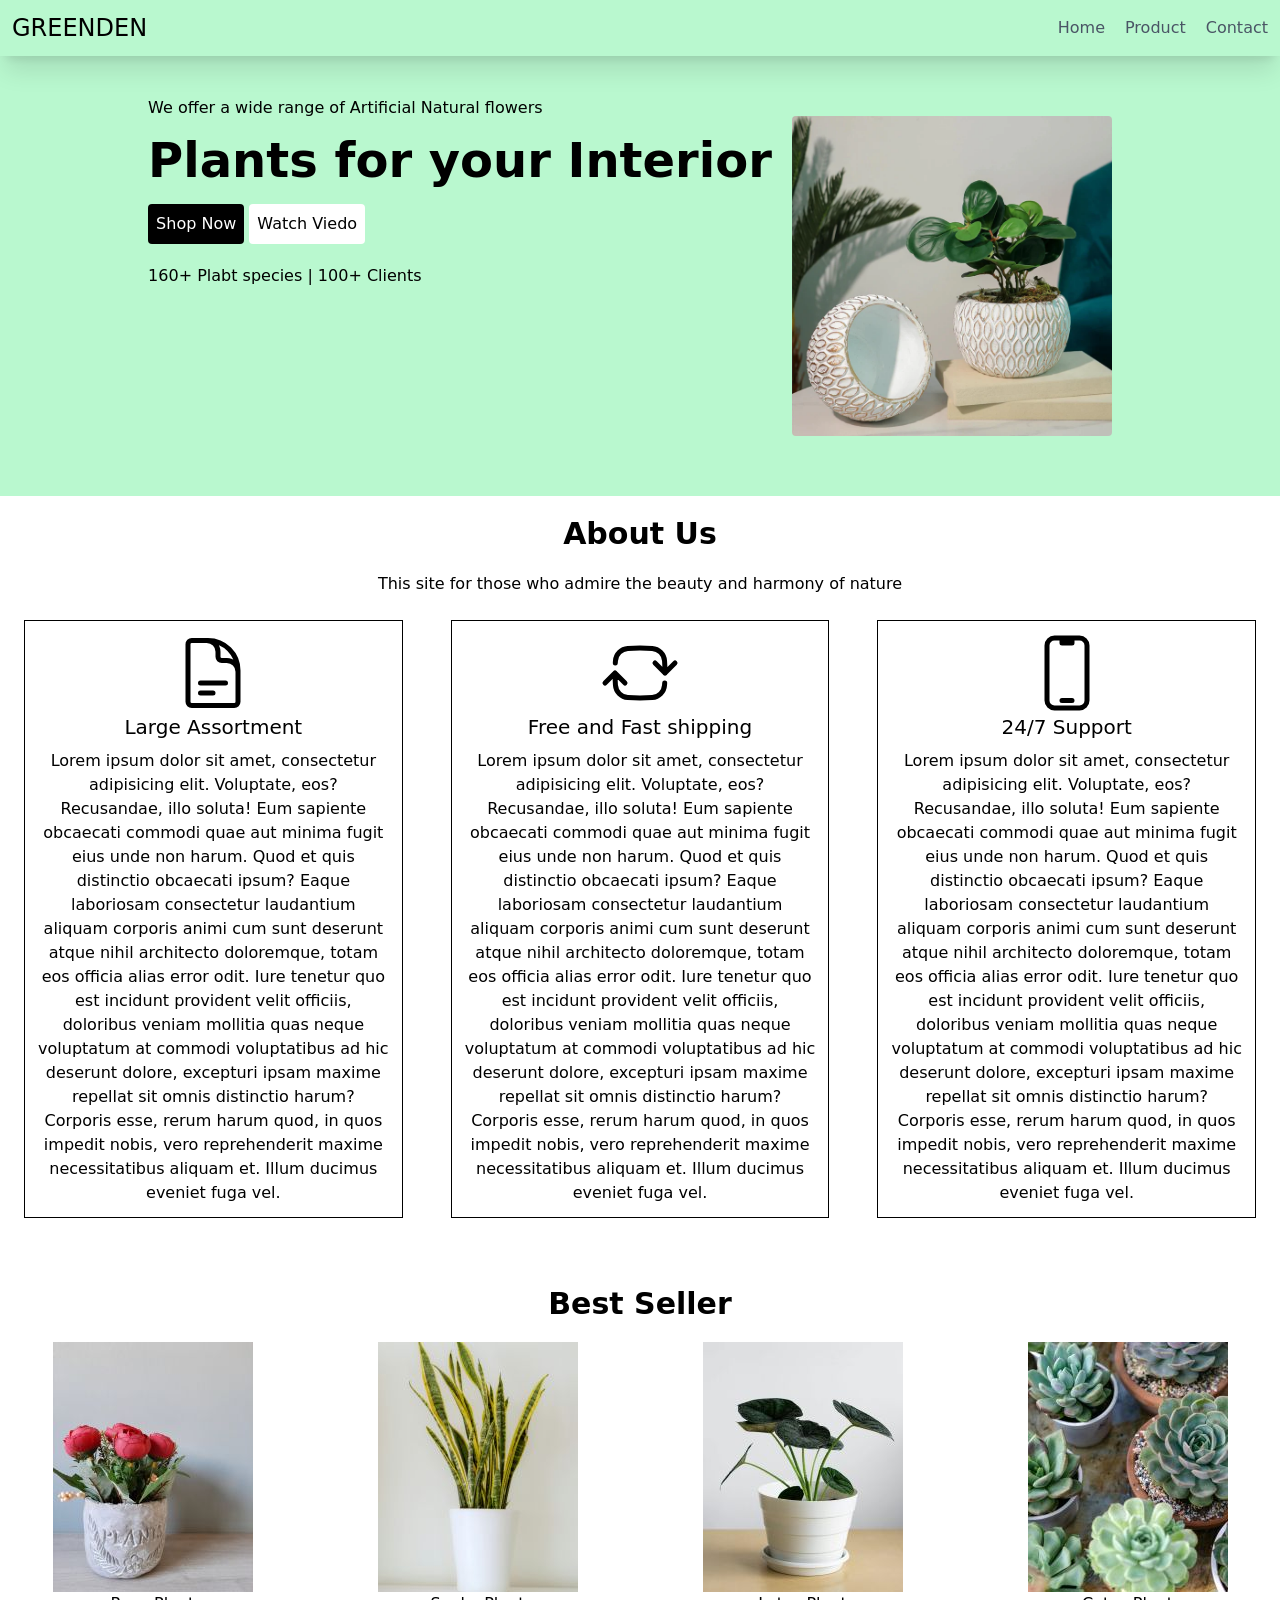
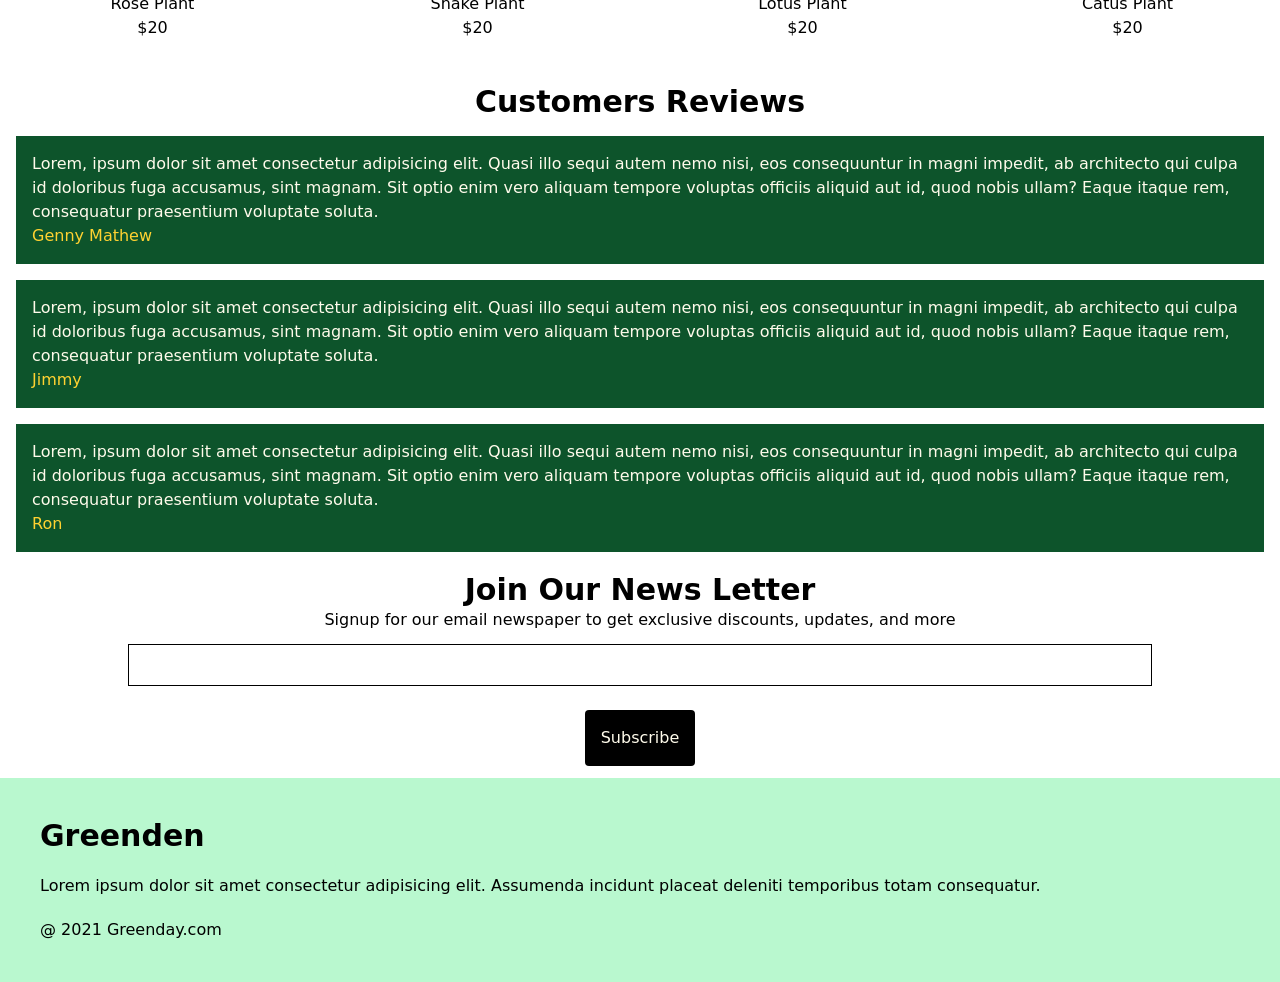
<file: index.html>
<!DOCTYPE html>
<html lang="en">

<head>
    <meta charset="UTF-8">
    <meta name="viewport" content="width=device-width, initial-scale=1.0">
    <title>Greenden</title>
    <!--Tailwind css link-->
    <link href="src/output.css" rel="stylesheet"> 
</head>    
<body>
    <!--Responsive navbar-->                        
    <nav class="bg-green-200 p-3 flex items-center justify-between shadow-xl sticky top-0 z-10">
        <h1 class="text-2xl">GREENDEN</h1>
        <svg xmlns="http://www.w3.org/2000/svg" fill="none" viewBox="0 0 24 24" stroke-width="1.5" stroke="currentColor" class="size-6 md:hidden">
  <path stroke-linecap="round" stroke-linejoin="round" d="M3.75 6.75h16.5M3.75 12h16.5m-16.5 5.25h16.5" />
</svg>

        <ul class="flex gap-5 text-gray-600 hidden md:flex">
            <li><a class="hover:underline" href="index.html">Home</a></li>
            <li><a class="hover:underline" href="product.html">Product</a></li>
            <li><a class="hover:underline" href="contact.html">Contact</a></li>
        </ul>
    
    </nav>
    <!--header-->
    <section class="bg-green-200 p-4 md:p-10 flex justify-center">
        <div>
        <p class="mb-4"> We offer a wide range of Artificial Natural flowers</p>
        <h2 class="font-bold text-3xl md:text-5xl mb-5">Plants for your Interior</h2>
        <div>
        <button class="bg-black rounded p-2 text-white">Shop Now</button>
        <button class="borderborder bg-white rounded p-2">Watch Viedo</button>
        </div>
        <p class="mt-5">160+ Plabt species | 100+ Clients</p>
    </div>
    <div class="hidden md:block p-5">
        <img src="./images/img1" alt="header Image" class="w-80 rounded">
    </div>
    </section>
    <!--About session-->
    <section class="text-center">
        <h1 class="text-3xl font-bold mt-5">About Us</h1>
        <p class="mt-5">This site for those who admire the beauty and harmony of nature</p>
    <div class="md:flex">
        <div class="border border-black p-3 m-6">
            <svg xmlns="http://www.w3.org/2000/svg" fill="none" viewBox="0 0 24 24" stroke-width="1.5" stroke="currentColor" class="w-20 inline">
  <path stroke-linecap="round" stroke-linejoin="round" d="M19.5 14.25v-2.625a3.375 3.375 0 0 0-3.375-3.375h-1.5A1.125 1.125 0 0 1 13.5 7.125v-1.5a3.375 3.375 0 0 0-3.375-3.375H8.25m0 12.75h7.5m-7.5 3H12M10.5 2.25H5.625c-.621 0-1.125.504-1.125 1.125v17.25c0 .621.504 1.125 1.125 1.125h12.75c.621 0 1.125-.504 1.125-1.125V11.25a9 9 0 0 0-9-9Z" />
</svg>

            <h2 class="text-xl font-medium mb-2">Large Assortment</h2>
            <p>Lorem ipsum dolor sit amet, consectetur adipisicing elit. Voluptate, eos? Recusandae, illo soluta! Eum sapiente obcaecati commodi quae aut minima fugit eius unde non harum. Quod et quis distinctio obcaecati ipsum? Eaque laboriosam consectetur laudantium aliquam corporis animi cum sunt deserunt atque nihil architecto doloremque, totam eos officia alias error odit. Iure tenetur quo est incidunt provident velit officiis, doloribus veniam mollitia quas neque voluptatum at commodi voluptatibus ad hic deserunt dolore, excepturi ipsam maxime repellat sit omnis distinctio harum? Corporis esse, rerum harum quod, in quos impedit nobis, vero reprehenderit maxime necessitatibus aliquam et. Illum ducimus eveniet fuga vel.</p>
        </div>
        <div class="border border-black p-3 m-6">
            <svg xmlns="http://www.w3.org/2000/svg" fill="none" viewBox="0 0 24 24" stroke-width="1.5" stroke="currentColor" class="w-20 inline">
  <path stroke-linecap="round" stroke-linejoin="round" d="M19.5 12c0-1.232-.046-2.453-.138-3.662a4.006 4.006 0 0 0-3.7-3.7 48.678 48.678 0 0 0-7.324 0 4.006 4.006 0 0 0-3.7 3.7c-.017.22-.032.441-.046.662M19.5 12l3-3m-3 3-3-3m-12 3c0 1.232.046 2.453.138 3.662a4.006 4.006 0 0 0 3.7 3.7 48.656 48.656 0 0 0 7.324 0 4.006 4.006 0 0 0 3.7-3.7c.017-.22.032-.441.046-.662M4.5 12l3 3m-3-3-3 3" />
</svg>
            <h2 class="text-xl font-medium mb-2">Free and Fast shipping</h2>
            <p>Lorem ipsum dolor sit amet, consectetur adipisicing elit. Voluptate, eos? Recusandae, illo soluta! Eum sapiente obcaecati commodi quae aut minima fugit eius unde non harum. Quod et quis distinctio obcaecati ipsum? Eaque laboriosam consectetur laudantium aliquam corporis animi cum sunt deserunt atque nihil architecto doloremque, totam eos officia alias error odit. Iure tenetur quo est incidunt provident velit officiis, doloribus veniam mollitia quas neque voluptatum at commodi voluptatibus ad hic deserunt dolore, excepturi ipsam maxime repellat sit omnis distinctio harum? Corporis esse, rerum harum quod, in quos impedit nobis, vero reprehenderit maxime necessitatibus aliquam et. Illum ducimus eveniet fuga vel.</p>
        </div>
        <div class="border border-black p-3 m-6">
            
            <svg xmlns="http://www.w3.org/2000/svg" fill="none" viewBox="0 0 24 24" stroke-width="1.5" stroke="currentColor" class="w-20 inline">
  <path stroke-linecap="round" stroke-linejoin="round" d="M10.5 1.5H8.25A2.25 2.25 0 0 0 6 3.75v16.5a2.25 2.25 0 0 0 2.25 2.25h7.5A2.25 2.25 0 0 0 18 20.25V3.75a2.25 2.25 0 0 0-2.25-2.25H13.5m-3 0V3h3V1.5m-3 0h3m-3 18.75h3" />
</svg>
            <h2 class="text-xl font-medium mb-2">24/7 Support</h2>
            <p>Lorem ipsum dolor sit amet, consectetur adipisicing elit. Voluptate, eos? Recusandae, illo soluta! Eum sapiente obcaecati commodi quae aut minima fugit eius unde non harum. Quod et quis distinctio obcaecati ipsum? Eaque laboriosam consectetur laudantium aliquam corporis animi cum sunt deserunt atque nihil architecto doloremque, totam eos officia alias error odit. Iure tenetur quo est incidunt provident velit officiis, doloribus veniam mollitia quas neque voluptatum at commodi voluptatibus ad hic deserunt dolore, excepturi ipsam maxime repellat sit omnis distinctio harum? Corporis esse, rerum harum quod, in quos impedit nobis, vero reprehenderit maxime necessitatibus aliquam et. Illum ducimus eveniet fuga vel.</p>
        </div>
    </section>
    <!--Best Seller-->
    <session class="p-4 text-center">
        <h1 class="text-3xl mt-5 font-bold">Best Seller</h1>
        <div class="grid grid-cols-2 md:grid-cols-4 mt-5 gap-5"mt-5>
            <div class="">
                <img src="./images/bestseller_1.jpg" class="inline hover:shadow-xl hover:transform hover:-translate-y-2" alt="rose plant">
                <h1>Rose Plant</h1>
                <p>$20</p>
            </div>
            <div class="">
                <img src="./images/bestseller_2.jpg"  class="inline hover:shadow-xl hover:transform hover:-translate-y-2" alt="rose plant">
                <h1>Snake Plant</h1>
                <p>$20</p>
            </div>
            <div class="">
                <img src="./images/bestseller_3.jpg" class="inline hover:shadow-xl hover:transform hover:-translate-y-2" alt="rose plant">
                <h1>Lotus Plant</h1>
                <p>$20</p>
            </div>
            <div class="">
                <img src="./images/bestseller_4.jpg" class="inline hover:shadow-xl hover:transform hover:-translate-y-2" alt="rose plant">
                <h1>Catus Plant</h1>
                <p>$20</p>
            </div>
        </div>

    </session>
    <!-- Customer review-->
     <section>
        <h1 class="text-3xl font-bold mt-5 text-center">Customers Reviews</h1>
        <div class="m-4">
        <div class="bg-green-900 p-4 text-amber-50 mb-4">
        <p>Lorem, ipsum dolor sit amet consectetur adipisicing elit. Quasi illo sequi autem nemo nisi, eos consequuntur in magni impedit, ab architecto qui culpa id doloribus fuga accusamus, sint magnam. Sit optio enim vero aliquam tempore voluptas officiis aliquid aut id, quod nobis ullam? Eaque itaque rem, consequatur praesentium voluptate soluta.</p>
        <p class="text-amber-300">Genny Mathew</p>
        </div>
        <div class="bg-green-900 p-4 text-amber-50 mb-4">
        <p>Lorem, ipsum dolor sit amet consectetur adipisicing elit. Quasi illo sequi autem nemo nisi, eos consequuntur in magni impedit, ab architecto qui culpa id doloribus fuga accusamus, sint magnam. Sit optio enim vero aliquam tempore voluptas officiis aliquid aut id, quod nobis ullam? Eaque itaque rem, consequatur praesentium voluptate soluta.</p>
        <p class="text-amber-300">Jimmy</p>
        </div>
        <div class="bg-green-900 p-4 text-amber-50 mb-4">
        <p>Lorem, ipsum dolor sit amet consectetur adipisicing elit. Quasi illo sequi autem nemo nisi, eos consequuntur in magni impedit, ab architecto qui culpa id doloribus fuga accusamus, sint magnam. Sit optio enim vero aliquam tempore voluptas officiis aliquid aut id, quod nobis ullam? Eaque itaque rem, consequatur praesentium voluptate soluta.</p>
        <p class="text-amber-300">Ron</p>
        </div>
        
        </div>
     </section>
        <!--news letter-->
        <section class="text-center">
                <h1 class="text-3xl font-bold mt-5">Join Our News Letter</h1>
                <p>Signup for our email newspaper to get exclusive discounts, updates, and more</p>
                <input type="text" class="border border-e-black p-2 m-3" style="width: 80%;"><br>
                <button class="bg-black text-amber-50 rounded m-3 p-4">Subscribe</button>
        </section>
        <!--footer-->
        <section class="bg-green-200 p-10 flex flex-col gap-5">
            <h1 class="text-3xl font-bold">Greenden</h1>
            <p>Lorem ipsum dolor sit amet consectetur adipisicing elit. Assumenda incidunt placeat deleniti temporibus totam consequatur.</p>
            <p>@ 2021 Greenday.com</p>
        </section>
</body>
</html>
</file>
<file: src/output.css>
/*! tailwindcss v4.3.0 | MIT License | https://tailwindcss.com */
@layer properties;
@layer theme, base, components, utilities;
@layer theme {
  :root, :host {
    --font-sans: ui-sans-serif, system-ui, sans-serif, "Apple Color Emoji",
      "Segoe UI Emoji", "Segoe UI Symbol", "Noto Color Emoji";
    --font-mono: ui-monospace, SFMono-Regular, Menlo, Monaco, Consolas, "Liberation Mono",
      "Courier New", monospace;
    --color-red-400: oklch(70.4% 0.191 22.216);
    --color-amber-50: oklch(98.7% 0.022 95.277);
    --color-amber-300: oklch(87.9% 0.169 91.605);
    --color-green-100: oklch(96.2% 0.044 156.743);
    --color-green-200: oklch(92.5% 0.084 155.995);
    --color-green-900: oklch(39.3% 0.095 152.535);
    --color-gray-50: oklch(98.5% 0.002 247.839);
    --color-gray-300: oklch(87.2% 0.01 258.338);
    --color-gray-400: oklch(70.7% 0.022 261.325);
    --color-gray-500: oklch(55.1% 0.027 264.364);
    --color-gray-600: oklch(44.6% 0.03 256.802);
    --color-gray-700: oklch(37.3% 0.034 259.733);
    --color-gray-900: oklch(21% 0.034 264.665);
    --color-black: #000;
    --color-white: #fff;
    --spacing: 0.25rem;
    --breakpoint-md: 48rem;
    --text-sm: 0.875rem;
    --text-sm--line-height: calc(1.25 / 0.875);
    --text-xl: 1.25rem;
    --text-xl--line-height: calc(1.75 / 1.25);
    --text-2xl: 1.5rem;
    --text-2xl--line-height: calc(2 / 1.5);
    --text-3xl: 1.875rem;
    --text-3xl--line-height: calc(2.25 / 1.875);
    --text-4xl: 2.25rem;
    --text-4xl--line-height: calc(2.5 / 2.25);
    --text-5xl: 3rem;
    --text-5xl--line-height: 1;
    --font-weight-light: 300;
    --font-weight-medium: 500;
    --font-weight-bold: 700;
    --font-weight-extrabold: 800;
    --tracking-tight: -0.025em;
    --radius-lg: 0.5rem;
    --default-font-family: var(--font-sans);
    --default-mono-font-family: var(--font-mono);
  }
}
@layer base {
  *, ::after, ::before, ::backdrop, ::file-selector-button {
    box-sizing: border-box;
    margin: 0;
    padding: 0;
    border: 0 solid;
  }
  html, :host {
    line-height: 1.5;
    -webkit-text-size-adjust: 100%;
    tab-size: 4;
    font-family: var(--default-font-family, ui-sans-serif, system-ui, sans-serif, "Apple Color Emoji", "Segoe UI Emoji", "Segoe UI Symbol", "Noto Color Emoji");
    font-feature-settings: var(--default-font-feature-settings, normal);
    font-variation-settings: var(--default-font-variation-settings, normal);
    -webkit-tap-highlight-color: transparent;
  }
  hr {
    height: 0;
    color: inherit;
    border-top-width: 1px;
  }
  abbr:where([title]) {
    -webkit-text-decoration: underline dotted;
    text-decoration: underline dotted;
  }
  h1, h2, h3, h4, h5, h6 {
    font-size: inherit;
    font-weight: inherit;
  }
  a {
    color: inherit;
    -webkit-text-decoration: inherit;
    text-decoration: inherit;
  }
  b, strong {
    font-weight: bolder;
  }
  code, kbd, samp, pre {
    font-family: var(--default-mono-font-family, ui-monospace, SFMono-Regular, Menlo, Monaco, Consolas, "Liberation Mono", "Courier New", monospace);
    font-feature-settings: var(--default-mono-font-feature-settings, normal);
    font-variation-settings: var(--default-mono-font-variation-settings, normal);
    font-size: 1em;
  }
  small {
    font-size: 80%;
  }
  sub, sup {
    font-size: 75%;
    line-height: 0;
    position: relative;
    vertical-align: baseline;
  }
  sub {
    bottom: -0.25em;
  }
  sup {
    top: -0.5em;
  }
  table {
    text-indent: 0;
    border-color: inherit;
    border-collapse: collapse;
  }
  :-moz-focusring {
    outline: auto;
  }
  progress {
    vertical-align: baseline;
  }
  summary {
    display: list-item;
  }
  ol, ul, menu {
    list-style: none;
  }
  img, svg, video, canvas, audio, iframe, embed, object {
    display: block;
    vertical-align: middle;
  }
  img, video {
    max-width: 100%;
    height: auto;
  }
  button, input, select, optgroup, textarea, ::file-selector-button {
    font: inherit;
    font-feature-settings: inherit;
    font-variation-settings: inherit;
    letter-spacing: inherit;
    color: inherit;
    border-radius: 0;
    background-color: transparent;
    opacity: 1;
  }
  :where(select:is([multiple], [size])) optgroup {
    font-weight: bolder;
  }
  :where(select:is([multiple], [size])) optgroup option {
    padding-inline-start: 20px;
  }
  ::file-selector-button {
    margin-inline-end: 4px;
  }
  ::placeholder {
    opacity: 1;
  }
  @supports (not (-webkit-appearance: -apple-pay-button))  or (contain-intrinsic-size: 1px) {
    ::placeholder {
      color: currentcolor;
      @supports (color: color-mix(in lab, red, red)) {
        color: color-mix(in oklab, currentcolor 50%, transparent);
      }
    }
  }
  textarea {
    resize: vertical;
  }
  ::-webkit-search-decoration {
    -webkit-appearance: none;
  }
  ::-webkit-date-and-time-value {
    min-height: 1lh;
    text-align: inherit;
  }
  ::-webkit-datetime-edit {
    display: inline-flex;
  }
  ::-webkit-datetime-edit-fields-wrapper {
    padding: 0;
  }
  ::-webkit-datetime-edit, ::-webkit-datetime-edit-year-field, ::-webkit-datetime-edit-month-field, ::-webkit-datetime-edit-day-field, ::-webkit-datetime-edit-hour-field, ::-webkit-datetime-edit-minute-field, ::-webkit-datetime-edit-second-field, ::-webkit-datetime-edit-millisecond-field, ::-webkit-datetime-edit-meridiem-field {
    padding-block: 0;
  }
  ::-webkit-calendar-picker-indicator {
    line-height: 1;
  }
  :-moz-ui-invalid {
    box-shadow: none;
  }
  button, input:where([type="button"], [type="reset"], [type="submit"]), ::file-selector-button {
    appearance: button;
  }
  ::-webkit-inner-spin-button, ::-webkit-outer-spin-button {
    height: auto;
  }
  [hidden]:where(:not([hidden="until-found"])) {
    display: none !important;
  }
}
@layer utilities {
  .visible {
    visibility: visible;
  }
  .sticky {
    position: sticky;
  }
  .top-0 {
    top: calc(var(--spacing) * 0);
  }
  .z-10 {
    z-index: 10;
  }
  .m-3 {
    margin: calc(var(--spacing) * 3);
  }
  .m-4 {
    margin: calc(var(--spacing) * 4);
  }
  .m-6 {
    margin: calc(var(--spacing) * 6);
  }
  .mx-auto {
    margin-inline: auto;
  }
  .mt-2 {
    margin-top: calc(var(--spacing) * 2);
  }
  .mt-4 {
    margin-top: calc(var(--spacing) * 4);
  }
  .mt-5 {
    margin-top: calc(var(--spacing) * 5);
  }
  .mb-2 {
    margin-bottom: calc(var(--spacing) * 2);
  }
  .mb-3 {
    margin-bottom: calc(var(--spacing) * 3);
  }
  .mb-4 {
    margin-bottom: calc(var(--spacing) * 4);
  }
  .mb-5 {
    margin-bottom: calc(var(--spacing) * 5);
  }
  .mb-8 {
    margin-bottom: calc(var(--spacing) * 8);
  }
  .block {
    display: block;
  }
  .flex {
    display: flex;
  }
  .grid {
    display: grid;
  }
  .hidden {
    display: none;
  }
  .inline {
    display: inline;
  }
  .table {
    display: table;
  }
  .size-6 {
    width: calc(var(--spacing) * 6);
    height: calc(var(--spacing) * 6);
  }
  .h-1 {
    height: calc(var(--spacing) * 1);
  }
  .h-1\/6 {
    height: calc(1 / 6 * 100%);
  }
  .h-6 {
    height: calc(var(--spacing) * 6);
  }
  .w-6 {
    width: calc(var(--spacing) * 6);
  }
  .w-20 {
    width: calc(var(--spacing) * 20);
  }
  .w-80 {
    width: calc(var(--spacing) * 80);
  }
  .w-full {
    width: 100%;
  }
  .max-w-screen-md {
    max-width: var(--breakpoint-md);
  }
  .border-collapse {
    border-collapse: collapse;
  }
  .transform {
    transform: var(--tw-rotate-x,) var(--tw-rotate-y,) var(--tw-rotate-z,) var(--tw-skew-x,) var(--tw-skew-y,);
  }
  .resize {
    resize: both;
  }
  .grid-cols-2 {
    grid-template-columns: repeat(2, minmax(0, 1fr));
  }
  .flex-col {
    flex-direction: column;
  }
  .items-center {
    align-items: center;
  }
  .justify-between {
    justify-content: space-between;
  }
  .justify-center {
    justify-content: center;
  }
  .gap-5 {
    gap: calc(var(--spacing) * 5);
  }
  .space-y-8 {
    :where(& > :not(:last-child)) {
      --tw-space-y-reverse: 0;
      margin-block-start: calc(calc(var(--spacing) * 8) * var(--tw-space-y-reverse));
      margin-block-end: calc(calc(var(--spacing) * 8) * calc(1 - var(--tw-space-y-reverse)));
    }
  }
  .rounded {
    border-radius: 0.25rem;
  }
  .rounded-lg {
    border-radius: var(--radius-lg);
  }
  .border {
    border-style: var(--tw-border-style);
    border-width: 1px;
  }
  .border-black {
    border-color: var(--color-black);
  }
  .border-gray-300 {
    border-color: var(--color-gray-300);
  }
  .border-e-black {
    border-inline-end-color: var(--color-black);
  }
  .bg-black {
    background-color: var(--color-black);
  }
  .bg-gray-50 {
    background-color: var(--color-gray-50);
  }
  .bg-green-100 {
    background-color: var(--color-green-100);
  }
  .bg-green-200 {
    background-color: var(--color-green-200);
  }
  .bg-green-900 {
    background-color: var(--color-green-900);
  }
  .bg-white {
    background-color: var(--color-white);
  }
  .p-2 {
    padding: calc(var(--spacing) * 2);
  }
  .p-2\.5 {
    padding: calc(var(--spacing) * 2.5);
  }
  .p-3 {
    padding: calc(var(--spacing) * 3);
  }
  .p-4 {
    padding: calc(var(--spacing) * 4);
  }
  .p-5 {
    padding: calc(var(--spacing) * 5);
  }
  .p-10 {
    padding: calc(var(--spacing) * 10);
  }
  .px-4 {
    padding-inline: calc(var(--spacing) * 4);
  }
  .px-5 {
    padding-inline: calc(var(--spacing) * 5);
  }
  .py-3 {
    padding-block: calc(var(--spacing) * 3);
  }
  .py-8 {
    padding-block: calc(var(--spacing) * 8);
  }
  .text-center {
    text-align: center;
  }
  .text-2xl {
    font-size: var(--text-2xl);
    line-height: var(--tw-leading, var(--text-2xl--line-height));
  }
  .text-3xl {
    font-size: var(--text-3xl);
    line-height: var(--tw-leading, var(--text-3xl--line-height));
  }
  .text-4xl {
    font-size: var(--text-4xl);
    line-height: var(--tw-leading, var(--text-4xl--line-height));
  }
  .text-5xl {
    font-size: var(--text-5xl);
    line-height: var(--tw-leading, var(--text-5xl--line-height));
  }
  .text-sm {
    font-size: var(--text-sm);
    line-height: var(--tw-leading, var(--text-sm--line-height));
  }
  .text-xl {
    font-size: var(--text-xl);
    line-height: var(--tw-leading, var(--text-xl--line-height));
  }
  .font-bold {
    --tw-font-weight: var(--font-weight-bold);
    font-weight: var(--font-weight-bold);
  }
  .font-extrabold {
    --tw-font-weight: var(--font-weight-extrabold);
    font-weight: var(--font-weight-extrabold);
  }
  .font-light {
    --tw-font-weight: var(--font-weight-light);
    font-weight: var(--font-weight-light);
  }
  .font-medium {
    --tw-font-weight: var(--font-weight-medium);
    font-weight: var(--font-weight-medium);
  }
  .tracking-tight {
    --tw-tracking: var(--tracking-tight);
    letter-spacing: var(--tracking-tight);
  }
  .text-amber-50 {
    color: var(--color-amber-50);
  }
  .text-amber-300 {
    color: var(--color-amber-300);
  }
  .text-gray-500 {
    color: var(--color-gray-500);
  }
  .text-gray-600 {
    color: var(--color-gray-600);
  }
  .text-gray-900 {
    color: var(--color-gray-900);
  }
  .text-red-400 {
    color: var(--color-red-400);
  }
  .text-white {
    color: var(--color-white);
  }
  .underline {
    text-decoration-line: underline;
  }
  .shadow {
    --tw-shadow: 0 1px 3px 0 var(--tw-shadow-color, rgb(0 0 0 / 0.1)), 0 1px 2px -1px var(--tw-shadow-color, rgb(0 0 0 / 0.1));
    box-shadow: var(--tw-inset-shadow), var(--tw-inset-ring-shadow), var(--tw-ring-offset-shadow), var(--tw-ring-shadow), var(--tw-shadow);
  }
  .shadow-sm {
    --tw-shadow: 0 1px 3px 0 var(--tw-shadow-color, rgb(0 0 0 / 0.1)), 0 1px 2px -1px var(--tw-shadow-color, rgb(0 0 0 / 0.1));
    box-shadow: var(--tw-inset-shadow), var(--tw-inset-ring-shadow), var(--tw-ring-offset-shadow), var(--tw-ring-shadow), var(--tw-shadow);
  }
  .shadow-xl {
    --tw-shadow: 0 20px 25px -5px var(--tw-shadow-color, rgb(0 0 0 / 0.1)), 0 8px 10px -6px var(--tw-shadow-color, rgb(0 0 0 / 0.1));
    box-shadow: var(--tw-inset-shadow), var(--tw-inset-ring-shadow), var(--tw-ring-offset-shadow), var(--tw-ring-shadow), var(--tw-shadow);
  }
  .outline {
    outline-style: var(--tw-outline-style);
    outline-width: 1px;
  }
  .hover\:-translate-y-2 {
    &:hover {
      @media (hover: hover) {
        --tw-translate-y: calc(var(--spacing) * -2);
        translate: var(--tw-translate-x) var(--tw-translate-y);
      }
    }
  }
  .hover\:translate-y-2 {
    &:hover {
      @media (hover: hover) {
        --tw-translate-y: calc(var(--spacing) * 2);
        translate: var(--tw-translate-x) var(--tw-translate-y);
      }
    }
  }
  .hover\:transform {
    &:hover {
      @media (hover: hover) {
        transform: var(--tw-rotate-x,) var(--tw-rotate-y,) var(--tw-rotate-z,) var(--tw-skew-x,) var(--tw-skew-y,);
      }
    }
  }
  .hover\:underline {
    &:hover {
      @media (hover: hover) {
        text-decoration-line: underline;
      }
    }
  }
  .hover\:shadow {
    &:hover {
      @media (hover: hover) {
        --tw-shadow: 0 1px 3px 0 var(--tw-shadow-color, rgb(0 0 0 / 0.1)), 0 1px 2px -1px var(--tw-shadow-color, rgb(0 0 0 / 0.1));
        box-shadow: var(--tw-inset-shadow), var(--tw-inset-ring-shadow), var(--tw-ring-offset-shadow), var(--tw-ring-shadow), var(--tw-shadow);
      }
    }
  }
  .hover\:shadow-xl {
    &:hover {
      @media (hover: hover) {
        --tw-shadow: 0 20px 25px -5px var(--tw-shadow-color, rgb(0 0 0 / 0.1)), 0 8px 10px -6px var(--tw-shadow-color, rgb(0 0 0 / 0.1));
        box-shadow: var(--tw-inset-shadow), var(--tw-inset-ring-shadow), var(--tw-ring-offset-shadow), var(--tw-ring-shadow), var(--tw-shadow);
      }
    }
  }
  .focus\:ring-4 {
    &:focus {
      --tw-ring-shadow: var(--tw-ring-inset,) 0 0 0 calc(4px + var(--tw-ring-offset-width)) var(--tw-ring-color, currentcolor);
      box-shadow: var(--tw-inset-shadow), var(--tw-inset-ring-shadow), var(--tw-ring-offset-shadow), var(--tw-ring-shadow), var(--tw-shadow);
    }
  }
  .focus\:outline-none {
    &:focus {
      --tw-outline-style: none;
      outline-style: none;
    }
  }
  .sm\:col-span-2 {
    @media (width >= 40rem) {
      grid-column: span 2 / span 2;
    }
  }
  .sm\:w-fit {
    @media (width >= 40rem) {
      width: fit-content;
    }
  }
  .sm\:text-xl {
    @media (width >= 40rem) {
      font-size: var(--text-xl);
      line-height: var(--tw-leading, var(--text-xl--line-height));
    }
  }
  .md\:block {
    @media (width >= 48rem) {
      display: block;
    }
  }
  .md\:flex {
    @media (width >= 48rem) {
      display: flex;
    }
  }
  .md\:hidden {
    @media (width >= 48rem) {
      display: none;
    }
  }
  .md\:grid-cols-4 {
    @media (width >= 48rem) {
      grid-template-columns: repeat(4, minmax(0, 1fr));
    }
  }
  .md\:p-10 {
    @media (width >= 48rem) {
      padding: calc(var(--spacing) * 10);
    }
  }
  .md\:text-5xl {
    @media (width >= 48rem) {
      font-size: var(--text-5xl);
      line-height: var(--tw-leading, var(--text-5xl--line-height));
    }
  }
  .lg\:mb-16 {
    @media (width >= 64rem) {
      margin-bottom: calc(var(--spacing) * 16);
    }
  }
  .lg\:py-16 {
    @media (width >= 64rem) {
      padding-block: calc(var(--spacing) * 16);
    }
  }
  .dark\:border-gray-600 {
    @media (prefers-color-scheme: dark) {
      border-color: var(--color-gray-600);
    }
  }
  .dark\:bg-gray-700 {
    @media (prefers-color-scheme: dark) {
      background-color: var(--color-gray-700);
    }
  }
  .dark\:bg-gray-900 {
    @media (prefers-color-scheme: dark) {
      background-color: var(--color-gray-900);
    }
  }
  .dark\:text-gray-300 {
    @media (prefers-color-scheme: dark) {
      color: var(--color-gray-300);
    }
  }
  .dark\:text-gray-400 {
    @media (prefers-color-scheme: dark) {
      color: var(--color-gray-400);
    }
  }
  .dark\:text-white {
    @media (prefers-color-scheme: dark) {
      color: var(--color-white);
    }
  }
  .dark\:placeholder-gray-400 {
    @media (prefers-color-scheme: dark) {
      &::placeholder {
        color: var(--color-gray-400);
      }
    }
  }
}
@property --tw-rotate-x {
  syntax: "*";
  inherits: false;
}
@property --tw-rotate-y {
  syntax: "*";
  inherits: false;
}
@property --tw-rotate-z {
  syntax: "*";
  inherits: false;
}
@property --tw-skew-x {
  syntax: "*";
  inherits: false;
}
@property --tw-skew-y {
  syntax: "*";
  inherits: false;
}
@property --tw-space-y-reverse {
  syntax: "*";
  inherits: false;
  initial-value: 0;
}
@property --tw-border-style {
  syntax: "*";
  inherits: false;
  initial-value: solid;
}
@property --tw-font-weight {
  syntax: "*";
  inherits: false;
}
@property --tw-tracking {
  syntax: "*";
  inherits: false;
}
@property --tw-shadow {
  syntax: "*";
  inherits: false;
  initial-value: 0 0 #0000;
}
@property --tw-shadow-color {
  syntax: "*";
  inherits: false;
}
@property --tw-shadow-alpha {
  syntax: "<percentage>";
  inherits: false;
  initial-value: 100%;
}
@property --tw-inset-shadow {
  syntax: "*";
  inherits: false;
  initial-value: 0 0 #0000;
}
@property --tw-inset-shadow-color {
  syntax: "*";
  inherits: false;
}
@property --tw-inset-shadow-alpha {
  syntax: "<percentage>";
  inherits: false;
  initial-value: 100%;
}
@property --tw-ring-color {
  syntax: "*";
  inherits: false;
}
@property --tw-ring-shadow {
  syntax: "*";
  inherits: false;
  initial-value: 0 0 #0000;
}
@property --tw-inset-ring-color {
  syntax: "*";
  inherits: false;
}
@property --tw-inset-ring-shadow {
  syntax: "*";
  inherits: false;
  initial-value: 0 0 #0000;
}
@property --tw-ring-inset {
  syntax: "*";
  inherits: false;
}
@property --tw-ring-offset-width {
  syntax: "<length>";
  inherits: false;
  initial-value: 0px;
}
@property --tw-ring-offset-color {
  syntax: "*";
  inherits: false;
  initial-value: #fff;
}
@property --tw-ring-offset-shadow {
  syntax: "*";
  inherits: false;
  initial-value: 0 0 #0000;
}
@property --tw-outline-style {
  syntax: "*";
  inherits: false;
  initial-value: solid;
}
@property --tw-translate-x {
  syntax: "*";
  inherits: false;
  initial-value: 0;
}
@property --tw-translate-y {
  syntax: "*";
  inherits: false;
  initial-value: 0;
}
@property --tw-translate-z {
  syntax: "*";
  inherits: false;
  initial-value: 0;
}
@layer properties {
  @supports ((-webkit-hyphens: none) and (not (margin-trim: inline))) or ((-moz-orient: inline) and (not (color:rgb(from red r g b)))) {
    *, ::before, ::after, ::backdrop {
      --tw-rotate-x: initial;
      --tw-rotate-y: initial;
      --tw-rotate-z: initial;
      --tw-skew-x: initial;
      --tw-skew-y: initial;
      --tw-space-y-reverse: 0;
      --tw-border-style: solid;
      --tw-font-weight: initial;
      --tw-tracking: initial;
      --tw-shadow: 0 0 #0000;
      --tw-shadow-color: initial;
      --tw-shadow-alpha: 100%;
      --tw-inset-shadow: 0 0 #0000;
      --tw-inset-shadow-color: initial;
      --tw-inset-shadow-alpha: 100%;
      --tw-ring-color: initial;
      --tw-ring-shadow: 0 0 #0000;
      --tw-inset-ring-color: initial;
      --tw-inset-ring-shadow: 0 0 #0000;
      --tw-ring-inset: initial;
      --tw-ring-offset-width: 0px;
      --tw-ring-offset-color: #fff;
      --tw-ring-offset-shadow: 0 0 #0000;
      --tw-outline-style: solid;
      --tw-translate-x: 0;
      --tw-translate-y: 0;
      --tw-translate-z: 0;
    }
  }
}
</file>
